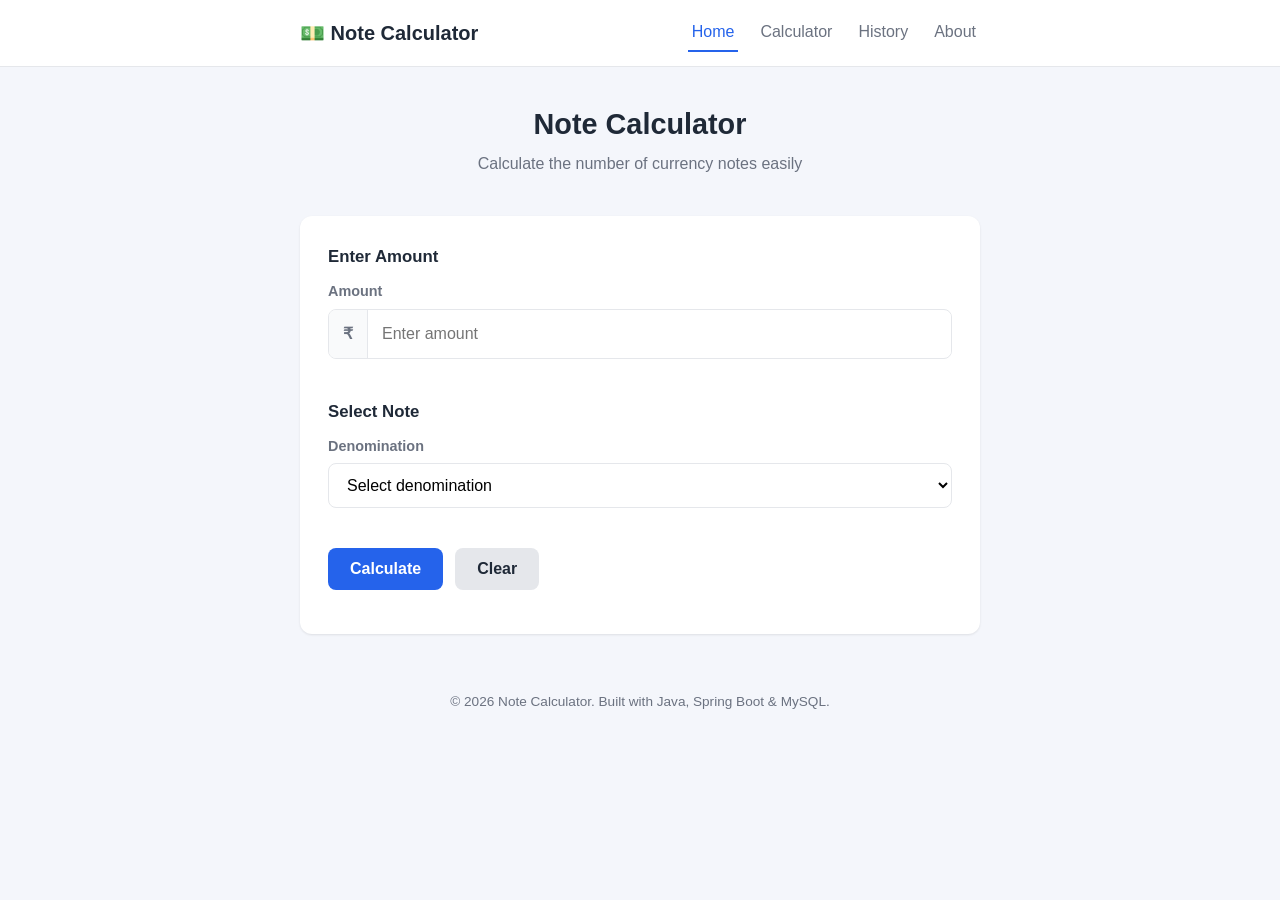
<file: frontend/index.html>
<!DOCTYPE html>
<html lang="en">
<head>
<meta charset="UTF-8" />
<meta name="viewport" content="width=device-width, initial-scale=1.0" />
<title>Note Calculator</title>
<link rel="stylesheet" href="style.css" />
</head>
<body>

  <!-- Header -->
  <header class="site-header">
    <div class="container header-inner">
      <h1 class="logo">💵 Note Calculator</h1>
      <nav class="nav">
        <a href="index.html" class="active">Home</a>
        <a href="index.html#calculator">Calculator</a>
        <a href="history.html">History</a>
        <a href="about.html">About</a>
      </nav>
    </div>
  </header>

  <!-- Hero -->
  <section class="hero">
    <div class="container">
      <h2>Note Calculator</h2>
      <p class="subtitle">Calculate the number of currency notes easily</p>
    </div>
  </section>

  <!-- Calculator card -->
  <main class="container">
    <section id="calculator" class="card calculator-card">
      <h3>Enter Amount</h3>
      <div class="form-group">
        <label for="amount">Amount</label>
        <div class="input-with-prefix">
          <span class="prefix">₹</span>
          <input type="number" id="amount" placeholder="Enter amount" min="0" step="0.01" />
        </div>
        <p class="error-text" id="amountError"></p>
      </div>

      <h3>Select Note</h3>
      <div class="form-group">
        <label for="denomination">Denomination</label>
        <select id="denomination">
          <option value="">Select denomination</option>
          <option value="10">₹10</option>
          <option value="50">₹50</option>
          <option value="100">₹100</option>
          <option value="200">₹200</option>
          <option value="500">₹500</option>
          <option value="2000">₹2000</option>
        </select>
        <p class="error-text" id="denominationError"></p>
      </div>

      <div class="button-row">
        <button id="calculateBtn" class="btn btn-primary">Calculate</button>
        <button id="clearBtn" class="btn btn-secondary">Clear</button>
      </div>

      <p class="server-message" id="serverMessage"></p>
    </section>

    <!-- Result card (hidden until a calculation is made) -->
    <section class="card result-card" id="resultCard" style="display:none;">
      <h3>Calculation Result</h3>
      <div class="result-grid">
        <div class="result-row">
          <span>Amount:</span>
          <strong id="resultAmount">₹0</strong>
        </div>
        <div class="result-row">
          <span>Selected Note:</span>
          <strong id="resultDenomination">₹0</strong>
        </div>
        <div class="result-row highlight">
          <span>Number of Notes:</span>
          <strong id="resultNotes">0</strong>
        </div>
        <div class="result-row">
          <span>Remaining Amount:</span>
          <strong id="resultRemainder">₹0</strong>
        </div>
      </div>
    </section>
  </main>

  <footer class="site-footer">
    <p>&copy; 2026 Note Calculator. Built with Java, Spring Boot &amp; MySQL.</p>
  </footer>

  <script src="script.js"></script>
</body>
</html>
</file>
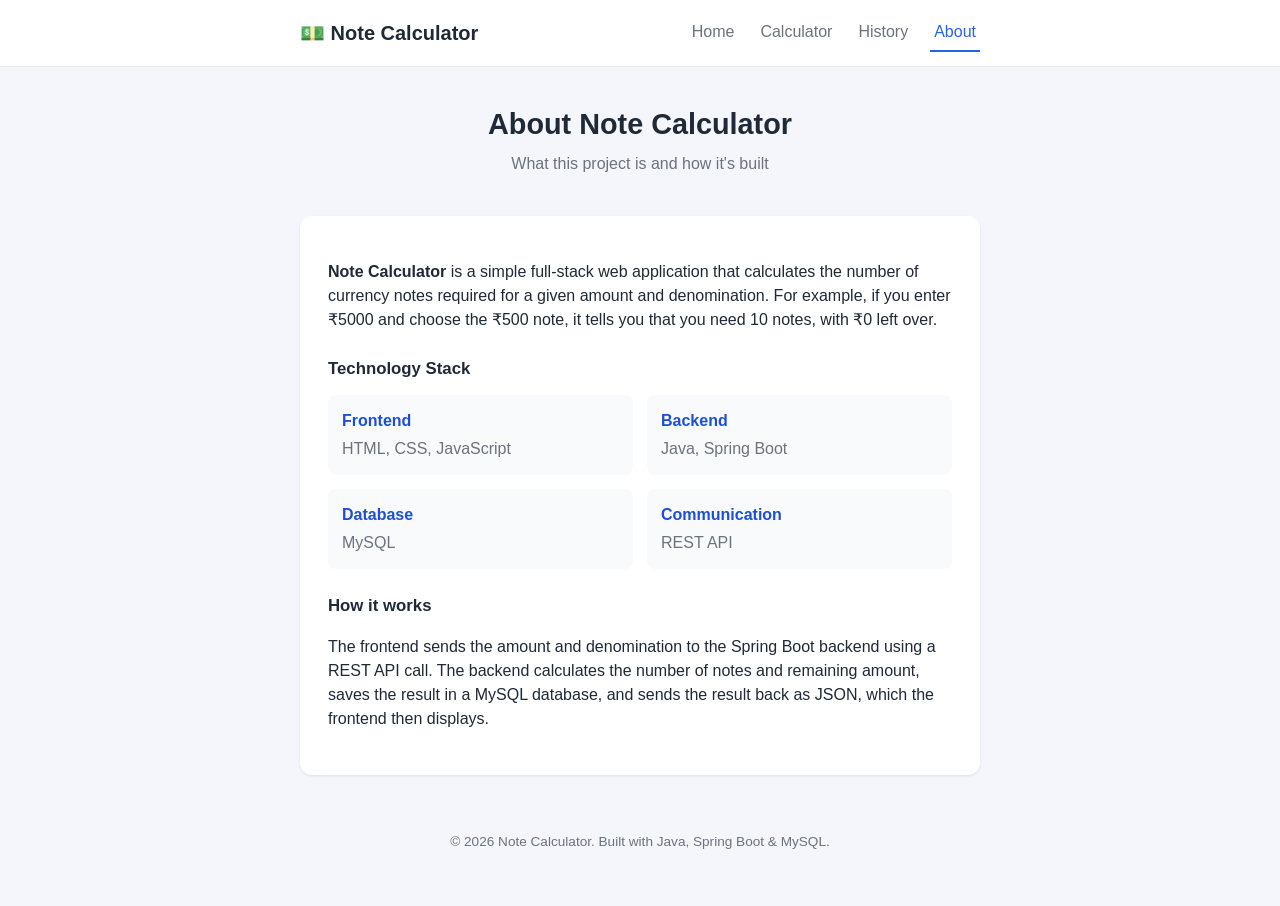
<file: frontend/about.html>
<!DOCTYPE html>
<html lang="en">
<head>
<meta charset="UTF-8" />
<meta name="viewport" content="width=device-width, initial-scale=1.0" />
<title>About - Note Calculator</title>
<link rel="stylesheet" href="style.css" />
</head>
<body>

  <header class="site-header">
    <div class="container header-inner">
      <h1 class="logo">💵 Note Calculator</h1>
      <nav class="nav">
        <a href="index.html">Home</a>
        <a href="index.html#calculator">Calculator</a>
        <a href="history.html">History</a>
        <a href="about.html" class="active">About</a>
      </nav>
    </div>
  </header>

  <section class="hero">
    <div class="container">
      <h2>About Note Calculator</h2>
      <p class="subtitle">What this project is and how it's built</p>
    </div>
  </section>

  <main class="container">
    <section class="card about-card">
      <p>
        <strong>Note Calculator</strong> is a simple full-stack web application
        that calculates the number of currency notes required for a given
        amount and denomination. For example, if you enter ₹5000 and choose
        the ₹500 note, it tells you that you need 10 notes, with ₹0 left over.
      </p>

      <h3>Technology Stack</h3>
      <div class="tech-grid">
        <div class="tech-item">
          <h4>Frontend</h4>
          <p>HTML, CSS, JavaScript</p>
        </div>
        <div class="tech-item">
          <h4>Backend</h4>
          <p>Java, Spring Boot</p>
        </div>
        <div class="tech-item">
          <h4>Database</h4>
          <p>MySQL</p>
        </div>
        <div class="tech-item">
          <h4>Communication</h4>
          <p>REST API</p>
        </div>
      </div>

      <h3>How it works</h3>
      <p>
        The frontend sends the amount and denomination to the Spring Boot
        backend using a REST API call. The backend calculates the number of
        notes and remaining amount, saves the result in a MySQL database,
        and sends the result back as JSON, which the frontend then displays.
      </p>
    </section>
  </main>

  <footer class="site-footer">
    <p>&copy; 2026 Note Calculator. Built with Java, Spring Boot &amp; MySQL.</p>
  </footer>

</body>
</html>
</file>
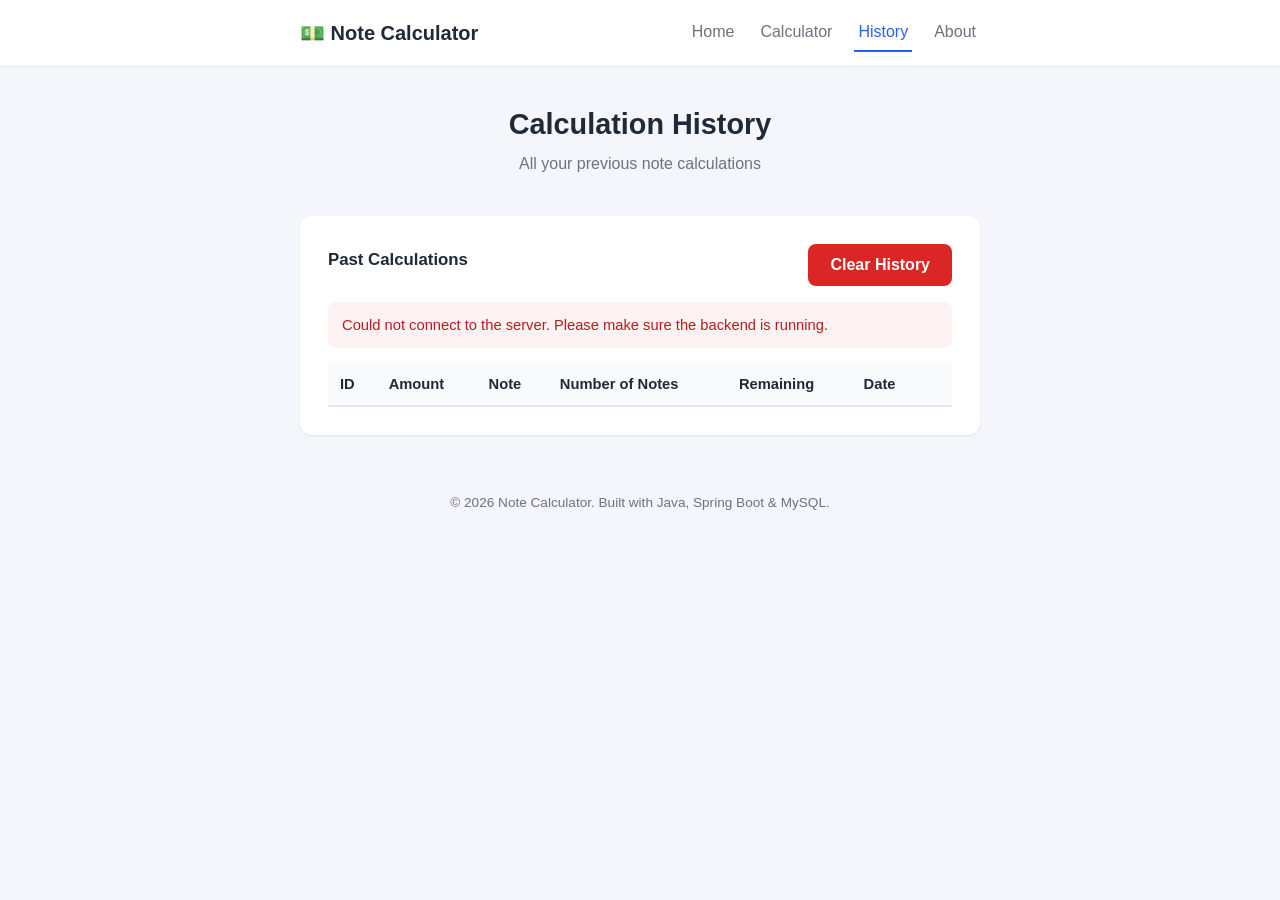
<file: frontend/history.html>
<!DOCTYPE html>
<html lang="en">
<head>
<meta charset="UTF-8" />
<meta name="viewport" content="width=device-width, initial-scale=1.0" />
<title>History - Note Calculator</title>
<link rel="stylesheet" href="style.css" />
</head>
<body>

  <header class="site-header">
    <div class="container header-inner">
      <h1 class="logo">💵 Note Calculator</h1>
      <nav class="nav">
        <a href="index.html">Home</a>
        <a href="index.html#calculator">Calculator</a>
        <a href="history.html" class="active">History</a>
        <a href="about.html">About</a>
      </nav>
    </div>
  </header>

  <section class="hero">
    <div class="container">
      <h2>Calculation History</h2>
      <p class="subtitle">All your previous note calculations</p>
    </div>
  </section>

  <main class="container">
    <section class="card">
      <div class="history-header">
        <h3>Past Calculations</h3>
        <button id="clearHistoryBtn" class="btn btn-danger">Clear History</button>
      </div>

      <p class="server-message" id="historyMessage"></p>

      <div class="table-wrapper">
        <table id="historyTable">
          <thead>
            <tr>
              <th>ID</th>
              <th>Amount</th>
              <th>Note</th>
              <th>Number of Notes</th>
              <th>Remaining</th>
              <th>Date</th>
              <th></th>
            </tr>
          </thead>
          <tbody id="historyTableBody">
            <!-- Rows are inserted here by script.js -->
          </tbody>
        </table>
      </div>

      <p id="emptyHistoryText" style="display:none;">No calculations yet. Go to the Calculator page to get started.</p>
    </section>
  </main>

  <footer class="site-footer">
    <p>&copy; 2026 Note Calculator. Built with Java, Spring Boot &amp; MySQL.</p>
  </footer>

  <script src="script.js"></script>
</body>
</html>
</file>
<file: frontend/style.css>
/* ===========================================================
   Note Calculator - Stylesheet
   Simple, clean, modern, responsive design
   =========================================================== */

:root {
  --primary: #2563eb;
  --primary-dark: #1d4ed8;
  --danger: #dc2626;
  --danger-dark: #b91c1c;
  --bg: #f4f6fb;
  --card-bg: #ffffff;
  --text: #1f2937;
  --text-light: #6b7280;
  --border: #e5e7eb;
  --success-bg: #ecfdf5;
  --success-text: #065f46;
  --error-bg: #fef2f2;
  --error-text: #b91c1c;
  --radius: 12px;
}

* {
  box-sizing: border-box;
}

body {
  margin: 0;
  font-family: "Segoe UI", Roboto, Arial, sans-serif;
  background: var(--bg);
  color: var(--text);
  line-height: 1.5;
}

.container {
  max-width: 720px;
  margin: 0 auto;
  padding: 0 20px;
}

/* Header */
.site-header {
  background: var(--card-bg);
  border-bottom: 1px solid var(--border);
  position: sticky;
  top: 0;
  z-index: 10;
}

.header-inner {
  display: flex;
  align-items: center;
  justify-content: space-between;
  flex-wrap: wrap;
  padding: 14px 20px;
}

.logo {
  font-size: 1.25rem;
  margin: 0;
}

.nav {
  display: flex;
  gap: 18px;
  flex-wrap: wrap;
}

.nav a {
  color: var(--text-light);
  text-decoration: none;
  font-weight: 500;
  padding: 6px 4px;
  border-bottom: 2px solid transparent;
  transition: color 0.15s, border-color 0.15s;
}

.nav a:hover,
.nav a.active {
  color: var(--primary);
  border-bottom-color: var(--primary);
}

/* Hero */
.hero {
  text-align: center;
  padding: 36px 20px 20px;
}

.hero h2 {
  margin: 0 0 6px;
  font-size: 1.8rem;
}

.subtitle {
  color: var(--text-light);
  margin: 0;
}

/* Cards */
.card {
  background: var(--card-bg);
  border-radius: var(--radius);
  box-shadow: 0 1px 3px rgba(0, 0, 0, 0.06), 0 1px 2px rgba(0, 0, 0, 0.04);
  padding: 28px;
  margin: 20px 0;
}

.card h3 {
  margin-top: 0;
  margin-bottom: 12px;
  font-size: 1.05rem;
}

/* Form */
.form-group {
  margin-bottom: 20px;
}

.form-group label {
  display: block;
  font-weight: 600;
  margin-bottom: 6px;
  font-size: 0.9rem;
  color: var(--text-light);
}

.input-with-prefix {
  display: flex;
  align-items: center;
  border: 1px solid var(--border);
  border-radius: 8px;
  overflow: hidden;
  transition: border-color 0.15s;
}

.input-with-prefix:focus-within {
  border-color: var(--primary);
}

.input-with-prefix .prefix {
  padding: 12px 14px;
  background: #f9fafb;
  color: var(--text-light);
  font-weight: 600;
  border-right: 1px solid var(--border);
}

.input-with-prefix input {
  flex: 1;
  border: none;
  padding: 12px 14px;
  font-size: 1rem;
  outline: none;
}

select {
  width: 100%;
  padding: 12px 14px;
  border: 1px solid var(--border);
  border-radius: 8px;
  font-size: 1rem;
  background: #fff;
  outline: none;
}

select:focus {
  border-color: var(--primary);
}

.error-text {
  color: var(--error-text);
  font-size: 0.85rem;
  margin: 6px 0 0;
  min-height: 1em;
}

/* Buttons */
.button-row {
  display: flex;
  gap: 12px;
  flex-wrap: wrap;
}

.btn {
  border: none;
  border-radius: 8px;
  padding: 12px 22px;
  font-size: 1rem;
  font-weight: 600;
  cursor: pointer;
  transition: background 0.15s, transform 0.05s;
}

.btn:active {
  transform: scale(0.98);
}

.btn-primary {
  background: var(--primary);
  color: #fff;
}

.btn-primary:hover {
  background: var(--primary-dark);
}

.btn-secondary {
  background: #e5e7eb;
  color: var(--text);
}

.btn-secondary:hover {
  background: #d1d5db;
}

.btn-danger {
  background: var(--danger);
  color: #fff;
}

.btn-danger:hover {
  background: var(--danger-dark);
}

.btn-small {
  padding: 6px 12px;
  font-size: 0.85rem;
}

/* Server messages (success / error banners) */
.server-message {
  margin-top: 16px;
  padding: 0;
  border-radius: 8px;
  font-size: 0.92rem;
  min-height: 0;
}

.server-message.success {
  padding: 12px 14px;
  background: var(--success-bg);
  color: var(--success-text);
}

.server-message.error {
  padding: 12px 14px;
  background: var(--error-bg);
  color: var(--error-text);
}

/* Result card */
.result-grid {
  display: flex;
  flex-direction: column;
  gap: 10px;
}

.result-row {
  display: flex;
  justify-content: space-between;
  padding: 10px 14px;
  background: #f9fafb;
  border-radius: 8px;
}

.result-row.highlight {
  background: #eff6ff;
  color: var(--primary-dark);
  font-size: 1.05rem;
}

/* History table */
.history-header {
  display: flex;
  align-items: center;
  justify-content: space-between;
  flex-wrap: wrap;
  gap: 12px;
  margin-bottom: 14px;
}

.table-wrapper {
  overflow-x: auto;
}

table {
  width: 100%;
  border-collapse: collapse;
  font-size: 0.92rem;
}

thead th {
  text-align: left;
  padding: 10px 12px;
  background: #f9fafb;
  border-bottom: 2px solid var(--border);
  white-space: nowrap;
}

tbody td {
  padding: 10px 12px;
  border-bottom: 1px solid var(--border);
  white-space: nowrap;
}

tbody tr:hover {
  background: #f9fafb;
}

/* About page */
.about-card h3 {
  margin-top: 24px;
}

.tech-grid {
  display: grid;
  grid-template-columns: repeat(2, 1fr);
  gap: 14px;
  margin: 14px 0;
}

.tech-item {
  background: #f9fafb;
  border-radius: 8px;
  padding: 14px;
}

.tech-item h4 {
  margin: 0 0 4px;
  color: var(--primary-dark);
}

.tech-item p {
  margin: 0;
  color: var(--text-light);
}

/* Footer */
.site-footer {
  text-align: center;
  padding: 24px 20px 40px;
  color: var(--text-light);
  font-size: 0.85rem;
}

/* Responsive */
@media (max-width: 600px) {
  .card {
    padding: 20px;
  }
  .header-inner {
    flex-direction: column;
    align-items: flex-start;
    gap: 10px;
  }
  .tech-grid {
    grid-template-columns: 1fr;
  }
  .button-row {
    flex-direction: column;
  }
  .btn {
    width: 100%;
  }
}
</file>
